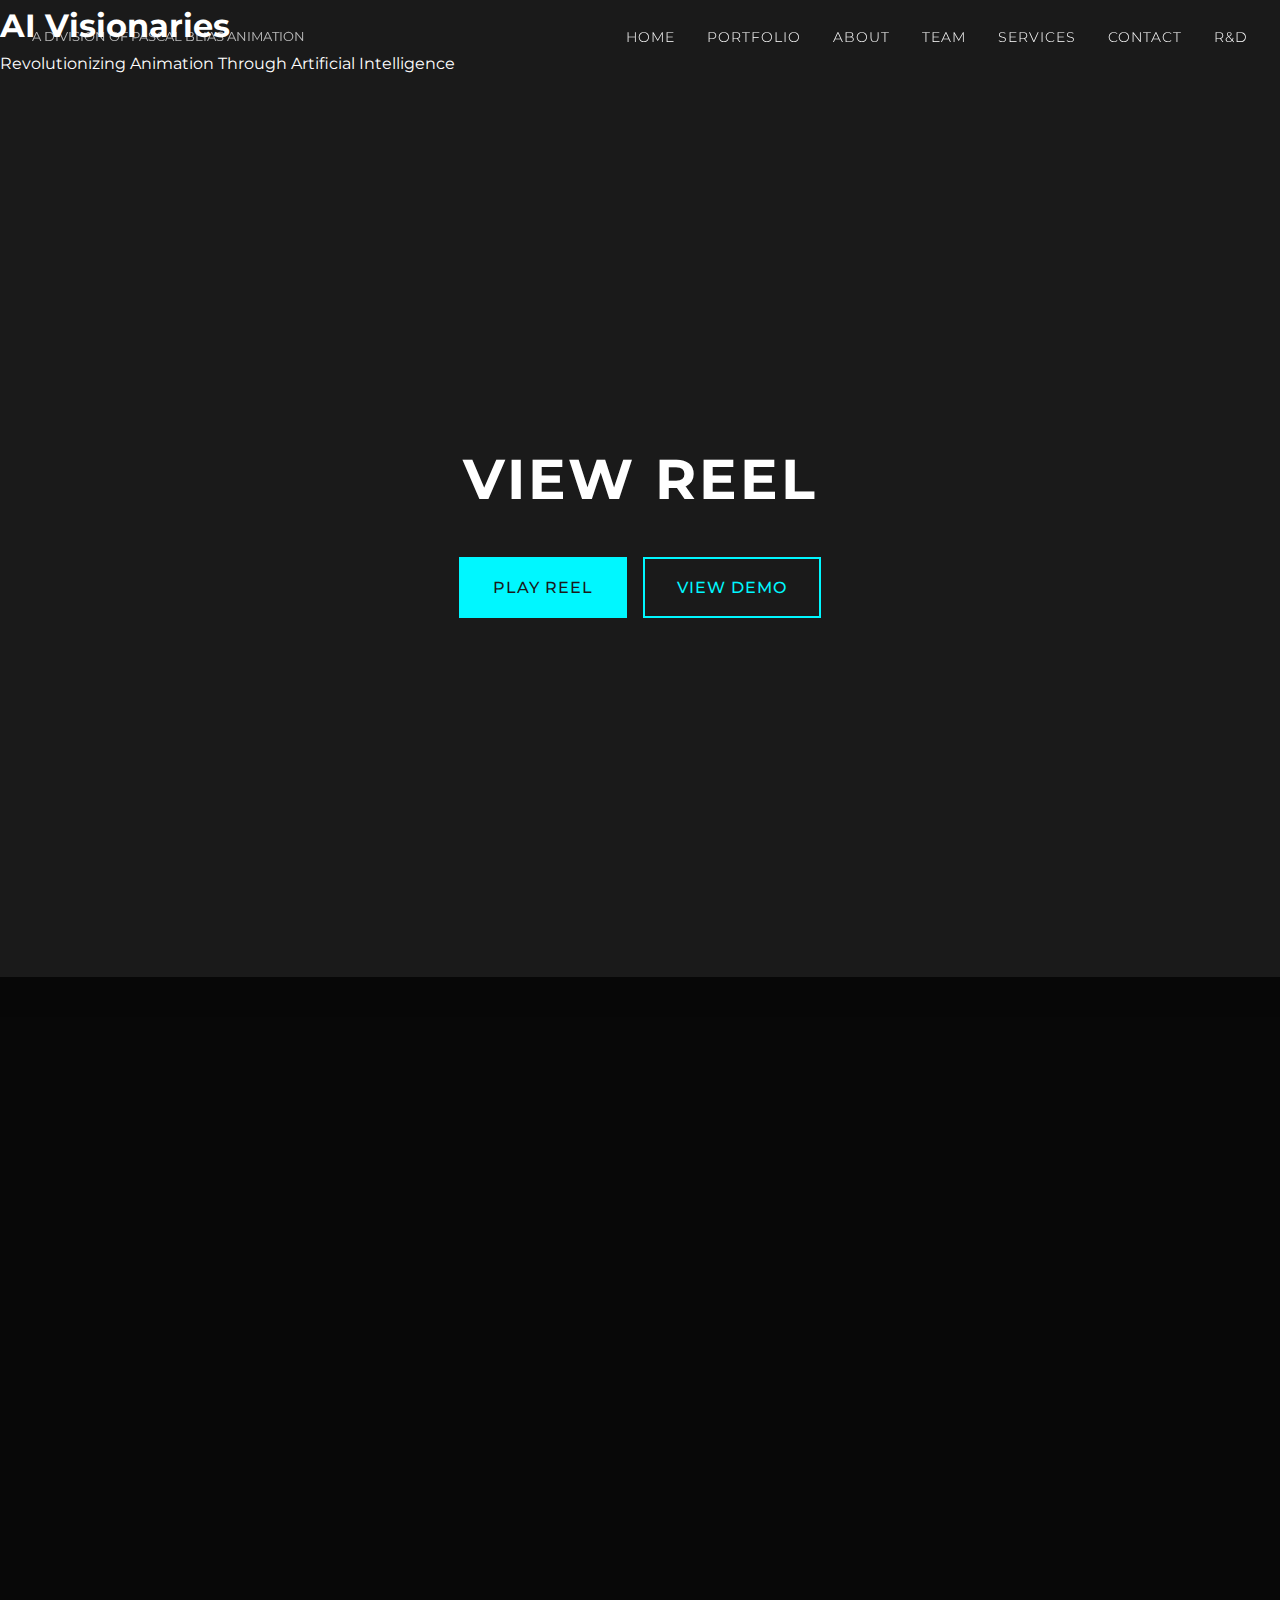
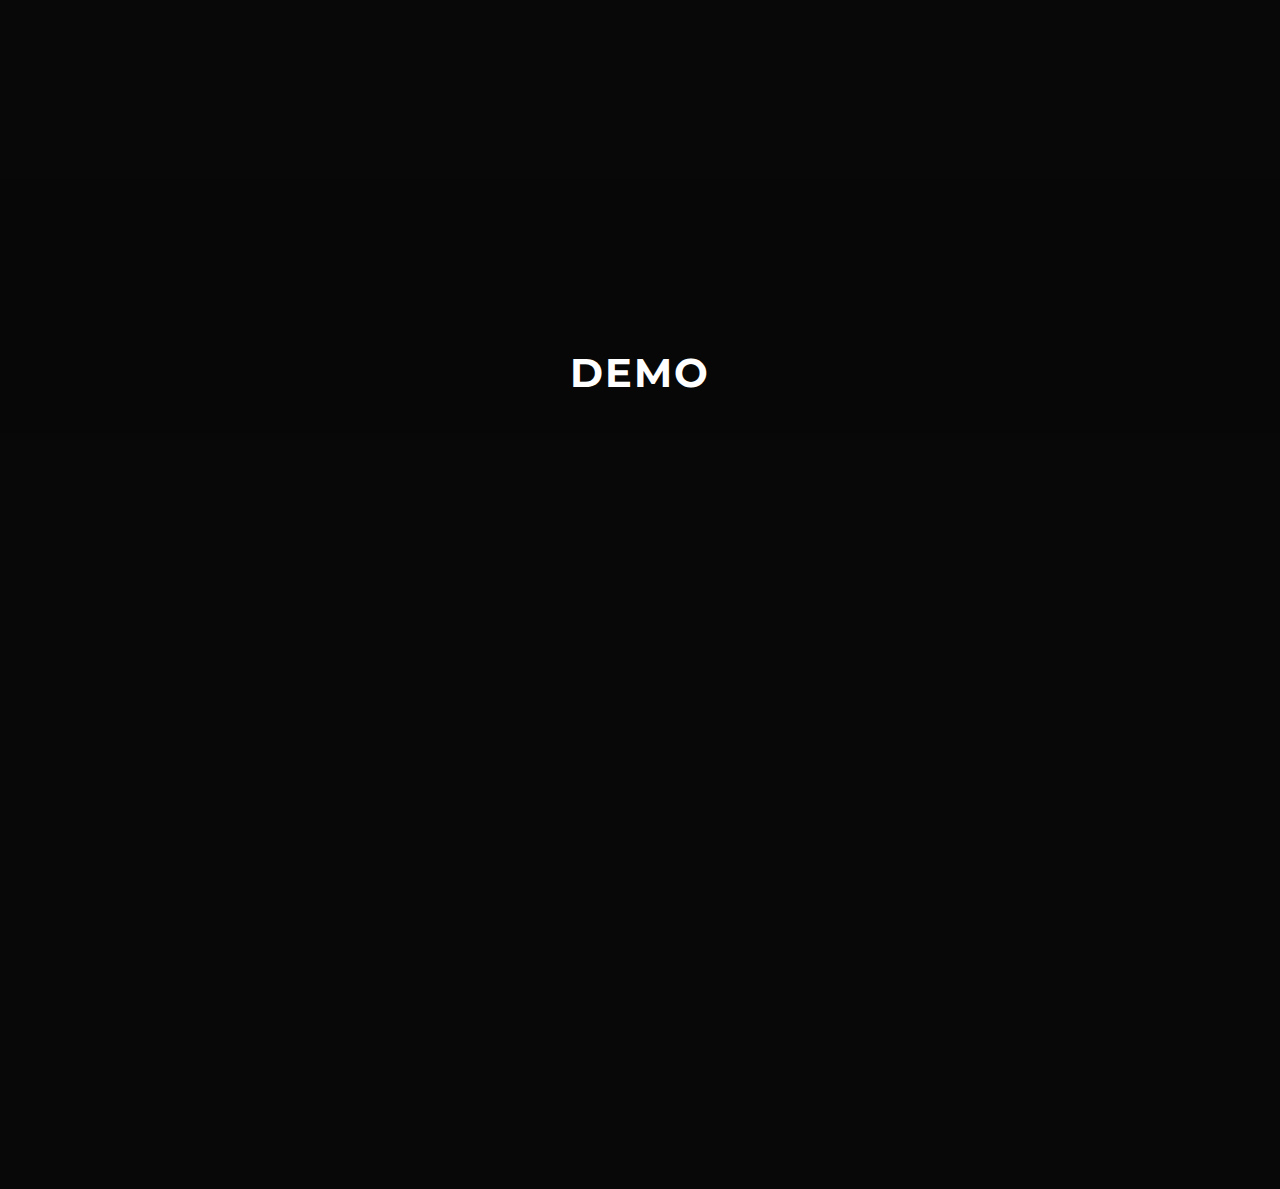
<file: index.html>
<!DOCTYPE html>
<html lang="en">
<head>
    <meta charset="UTF-8">
    <meta name="viewport" content="width=device-width, initial-scale=1.0">
    <title>AI Visionaries</title>
    <link rel="stylesheet" href="styles.css">
    <link href="https://fonts.googleapis.com/css2?family=Montserrat:wght@300;400;600&display=swap" rel="stylesheet">
</head>
<body>
    <div class="overlay"></div>
    <!-- Navigation Bar -->
    <nav class="navbar">
        <div class="logo">
            <p class="subtitle">A Division of Pascal Blias Animation</p>
        </div>
        <ul class="nav-links">
            <li><a href="index.html">Home</a></li>
            <li><a href="portfolio.html">Portfolio</a></li>
            <li><a href="about.html">About</a></li>
            <li><a href="team.html">Team</a></li>
            <li><a href="services.html">Services</a></li>
            <li><a href="contact.html">Contact</a></li>
            <li><a href="rd.html">R&D</a></li>
        </ul>
        <div class="hamburger">
            <span></span>
            <span></span>
            <span></span>
        </div>
    </nav>

    <!-- Main Content -->
    <main>
        <!-- Main Heading Section -->
        <section class="main-heading">
            <h1>AI Visionaries</h1>
            <p>Revolutionizing Animation Through Artificial Intelligence</p>
            <div class="scroll-indicator"></div>
        </section>

        <div class="content-section">
            <!-- Hero Section -->
            <section class="hero">
                <div class="hero-content">
                    <h2>View REEL</h2>
                    <div class="cta-buttons">
                        <a href="#reel" class="btn btn-primary">Play Reel</a>
                        <a href="#demo" class="btn btn-secondary">View Demo</a>
                    </div>
                </div>
            </section>

            <!-- First Video Section (Full Width) -->
            <section id="reel" class="video-section full-width">
                <div class="video-container">
                    <iframe
                        src="https://www.youtube.com/shorts/QuYJLAdpxP4"
                        title="Main Reel"
                        frameborder="0"
                        allow="accelerometer; autoplay; clipboard-write; encrypted-media; gyroscope; picture-in-picture"
                        allowfullscreen>
                    </iframe>
                </div>
                <div class="video-overlay"></div>
            </section>

            <!-- Demo Section -->
            <section id="demo" class="video-section">
                <div class="section-header">
                    <h2>Demo</h2>
                </div>
                <div class="video-container">
                    <iframe
                        src="https://www.youtube.com/watch?v=cO_-H9_MdAA&ab_channel=MetaPuppet"
                        title="Demo Reel"
                        frameborder="0"
                        allow="accelerometer; autoplay; clipboard-write; encrypted-media; gyroscope; picture-in-picture"
                        allowfullscreen>
                    </iframe>
                </div>
                <div class="video-overlay"></div>
            </section>
        </div>
    </main>

    <script src="script.js"></script>
</body>
</html>
</file>
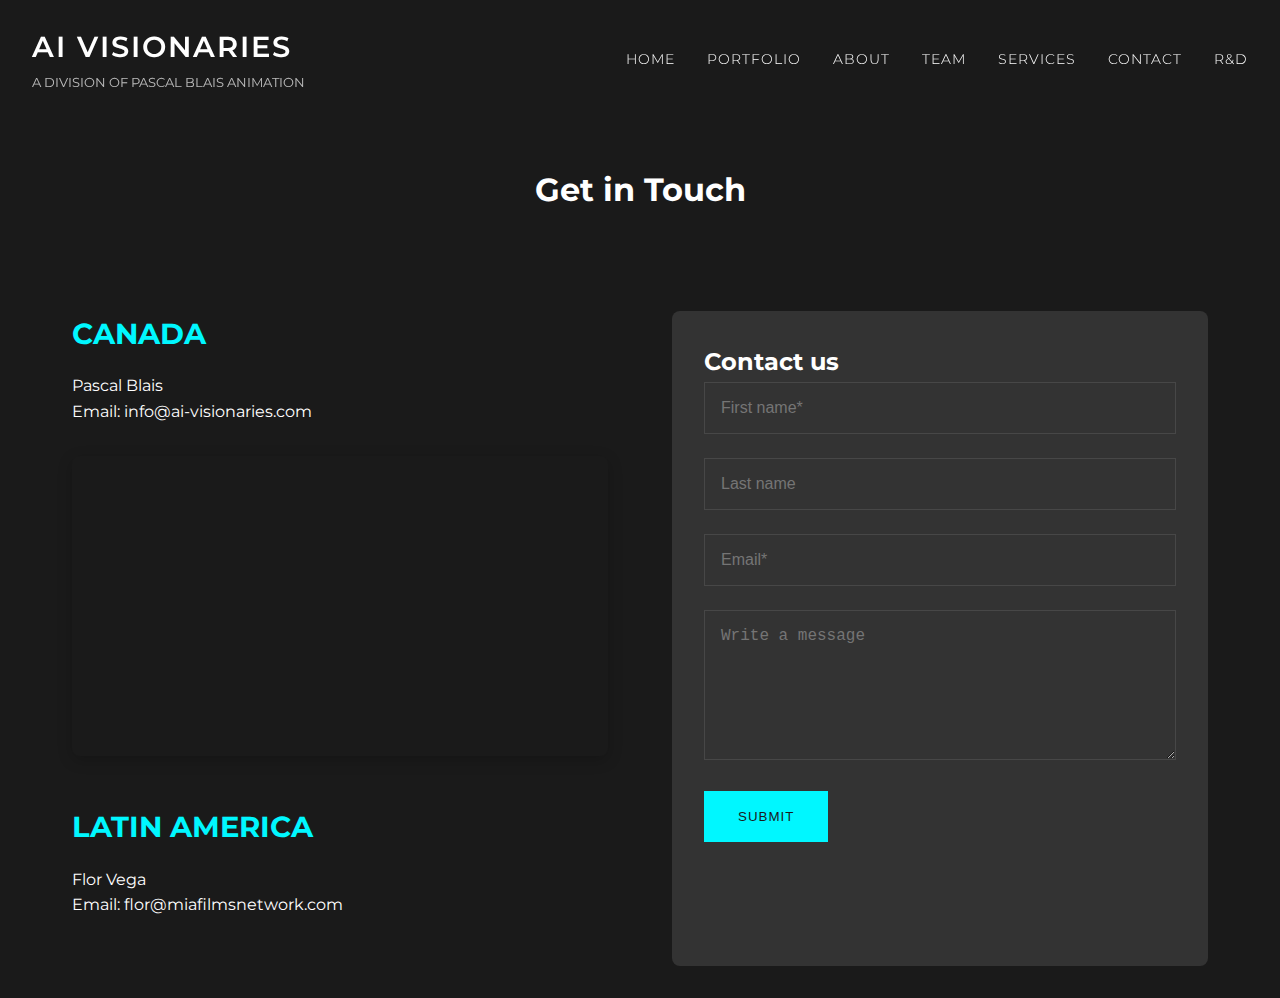
<file: contact.html>
<!DOCTYPE html>
<html lang="en">
<head>
    <meta charset="UTF-8">
    <meta name="viewport" content="width=device-width, initial-scale=1.0">
    <title>Contact - AI Visionaries</title>
    <link rel="stylesheet" href="styles.css">
    <link href="https://fonts.googleapis.com/css2?family=Montserrat:wght@300;400;600&display=swap" rel="stylesheet">
</head>
<body>
    <div class="overlay"></div>
    <!-- Navigation Bar -->
    <nav class="navbar">
        <div class="logo">
            <h1>AI Visionaries</h1>
            <p class="subtitle">A Division of Pascal Blais Animation</p>
        </div>
        <ul class="nav-links">
            <li><a href="index.html">Home</a></li>
            <li><a href="portfolio.html">Portfolio</a></li>
            <li><a href="about.html">About</a></li>
            <li><a href="team.html">Team</a></li>
            <li><a href="services.html">Services</a></li>
            <li><a href="contact.html">Contact</a></li>
            <li><a href="rd.html">R&D</a></li>
        </ul>
        <div class="hamburger">
            <span></span>
            <span></span>
            <span></span>
        </div>
    </nav>

    <main class="contact-page">
        <section class="contact-header">
            <h1>Get in Touch</h1>
        </section>

        <section class="contact-content">
            <div class="contact-info">
                <div class="region">
                    <h2>CANADA</h2>
                    <p>Pascal Blais</p>
                    <p>Email: <a href="mailto:info@ai-visionaries.com">info@ai-visionaries.com</a></p>
                    <div class="map-container">
                        <iframe
                            src="https://www.google.com/maps/embed?pb=!1m18!1m12!1m3!1d2796.3485376492847!2d-73.57772372374061!3d45.52145657107607!2m3!1f0!2f0!3f0!3m2!1i1024!2i768!4f13.1!3m3!1m2!1s0x4cc91bd49955b0b1%3A0x2c2603843a9627d7!2sPascal%20Blais%20Animation!5e0!3m2!1sen!2sus!4v1709774899811!5m2!1sen!2sus"
                            width="100%"
                            height="300"
                            style="border:0;"
                            allowfullscreen=""
                            loading="lazy"
                            referrerpolicy="no-referrer-when-downgrade">
                        </iframe>
                    </div>
                </div>

                <div class="region">
                    <h2>LATIN AMERICA</h2>
                    <p>Flor Vega</p>
                    <p>Email: <a href="mailto:flor@miafilmsnetwork.com">flor@miafilmsnetwork.com</a></p>
                </div>
            </div>

            <div class="contact-form">
                <h2>Contact us</h2>
                <form id="contactForm" action="#" method="POST">
                    <div class="form-group">
                        <input type="text" id="firstName" name="firstName" required placeholder="First name*">
                    </div>
                    <div class="form-group">
                        <input type="text" id="lastName" name="lastName" placeholder="Last name">
                    </div>
                    <div class="form-group">
                        <input type="email" id="email" name="email" required placeholder="Email*">
                    </div>
                    <div class="form-group">
                        <textarea id="message" name="message" placeholder="Write a message"></textarea>
                    </div>
                    <button type="submit" class="btn btn-primary">Submit</button>
                </form>
            </div>
        </section>
    </main>

    <script src="script.js"></script>
</body>
</html>
</file>
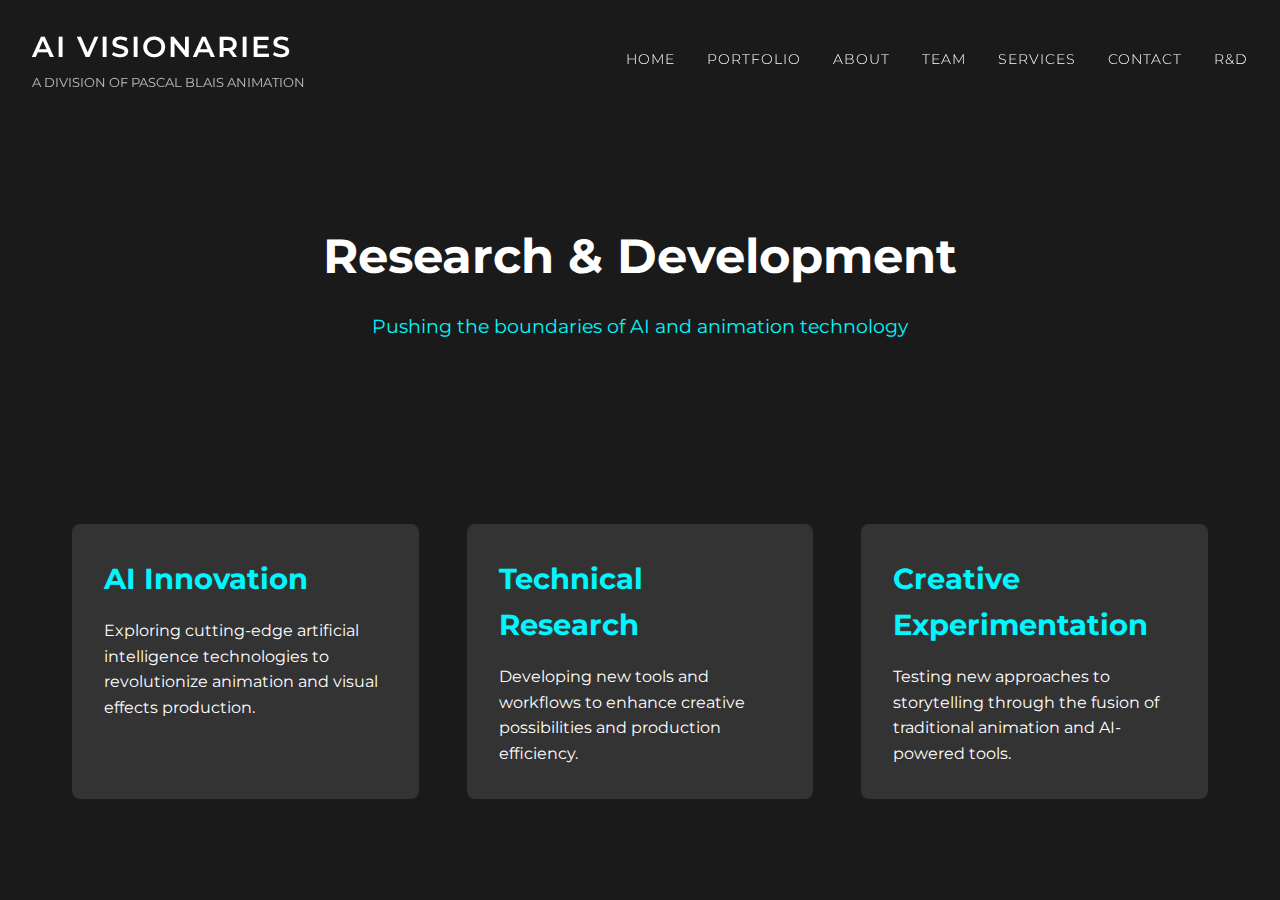
<file: rd.html>
<!DOCTYPE html>
<html lang="en">
<head>
    <meta charset="UTF-8">
    <meta name="viewport" content="width=device-width, initial-scale=1.0">
    <title>R&D - AI Visionaries</title>
    <link rel="stylesheet" href="styles.css">
    <link href="https://fonts.googleapis.com/css2?family=Montserrat:wght@300;400;600&display=swap" rel="stylesheet">
</head>
<body>
    <div class="overlay"></div>
    <!-- Navigation Bar -->
    <nav class="navbar">
        <div class="logo">
            <h1>AI Visionaries</h1>
            <p class="subtitle">A Division of Pascal Blais Animation</p>
        </div>
        <ul class="nav-links">
            <li><a href="index.html">Home</a></li>
            <li><a href="portfolio.html">Portfolio</a></li>
            <li><a href="about.html">About</a></li>
            <li><a href="team.html">Team</a></li>
            <li><a href="services.html">Services</a></li>
            <li><a href="contact.html">Contact</a></li>
            <li><a href="rd.html">R&D</a></li>
        </ul>
        <div class="hamburger">
            <span></span>
            <span></span>
            <span></span>
        </div>
    </nav>

    <main class="rd-page">
        <section class="rd-header">
            <h1>Research & Development</h1>
            <p>Pushing the boundaries of AI and animation technology</p>
        </section>

        <section class="rd-content">
            <div class="rd-grid">
                <div class="rd-item">
                    <h2>AI Innovation</h2>
                    <p>Exploring cutting-edge artificial intelligence technologies to revolutionize animation and visual effects production.</p>
                </div>
                <div class="rd-item">
                    <h2>Technical Research</h2>
                    <p>Developing new tools and workflows to enhance creative possibilities and production efficiency.</p>
                </div>
                <div class="rd-item">
                    <h2>Creative Experimentation</h2>
                    <p>Testing new approaches to storytelling through the fusion of traditional animation and AI-powered tools.</p>
                </div>
            </div>
        </section>
    </main>

    <script src="script.js"></script>
</body>
</html>
</file>
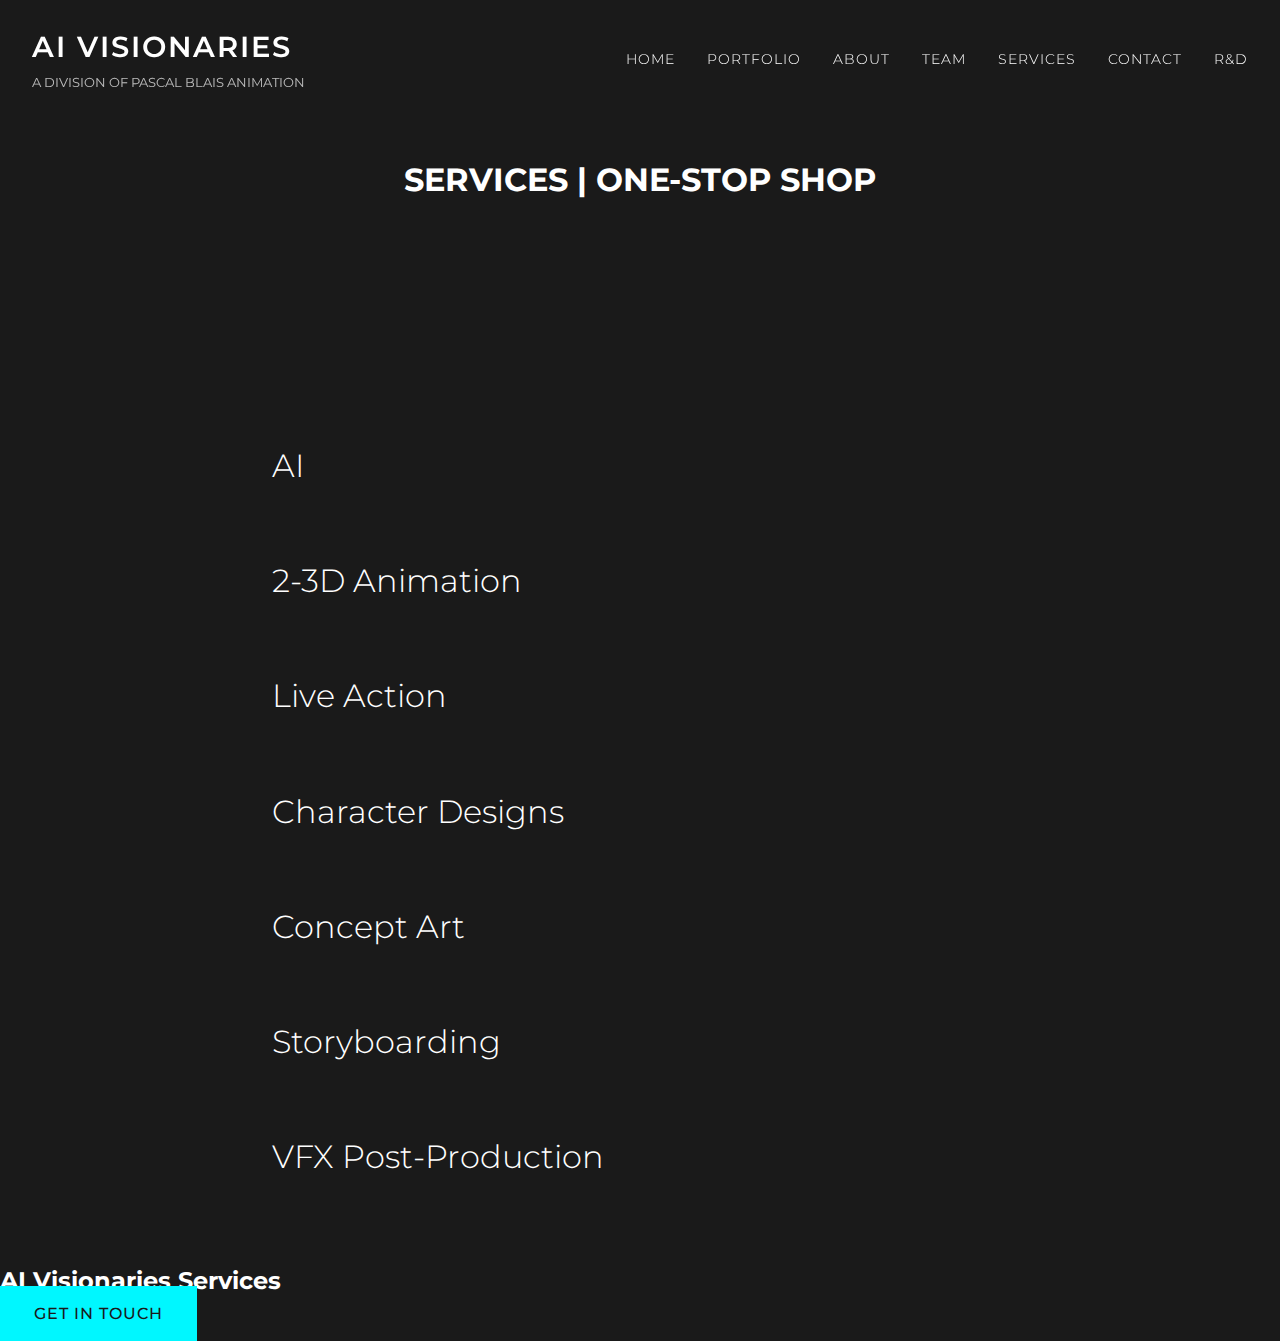
<file: services.html>
<!DOCTYPE html>
<html lang="en">
<head>
    <meta charset="UTF-8">
    <meta name="viewport" content="width=device-width, initial-scale=1.0">
    <title>Services - AI Visionaries</title>
    <link rel="stylesheet" href="styles.css">
    <link href="https://fonts.googleapis.com/css2?family=Montserrat:wght@300;400;600&display=swap" rel="stylesheet">
</head>
<body>
    <div class="overlay"></div>
    <!-- Navigation Bar -->
    <nav class="navbar">
        <div class="logo">
            <h1>AI Visionaries</h1>
            <p class="subtitle">A Division of Pascal Blais Animation</p>
        </div>
        <ul class="nav-links">
            <li><a href="index.html">Home</a></li>
            <li><a href="portfolio.html">Portfolio</a></li>
            <li><a href="about.html">About</a></li>
            <li><a href="team.html">Team</a></li>
            <li><a href="services.html">Services</a></li>
            <li><a href="contact.html">Contact</a></li>
            <li><a href="rd.html">R&D</a></li>
        </ul>
        <div class="hamburger">
            <span></span>
            <span></span>
            <span></span>
        </div>
    </nav>

    <main class="services-page">
        <section class="services-header">
            <h1>SERVICES | ONE-STOP SHOP</h1>
        </section>

        <section class="services-grid">
            <div class="service-item">
                <h2>AI</h2>
                <div class="service-line"></div>
            </div>
            <div class="service-item">
                <h2>2-3D Animation</h2>
                <div class="service-line"></div>
            </div>
            <div class="service-item">
                <h2>Live Action</h2>
                <div class="service-line"></div>
            </div>
            <div class="service-item">
                <h2>Character Designs</h2>
                <div class="service-line"></div>
            </div>
            <div class="service-item">
                <h2>Concept Art</h2>
                <div class="service-line"></div>
            </div>
            <div class="service-item">
                <h2>Storyboarding</h2>
                <div class="service-line"></div>
            </div>
            <div class="service-item">
                <h2>VFX Post-Production</h2>
                <div class="service-line"></div>
            </div>
        </section>

        <section class="services-cta">
            <h2>AI Visionaries Services</h2>
            <a href="contact.html" class="btn btn-primary">Get in Touch</a>
        </section>
    </main>

    <script src="script.js"></script>
</body>
</html>
</file>
<file: styles.css>
/* Reset and base styles */
* {
    margin: 0;
    padding: 0;
    box-sizing: border-box;
}

:root {
    --primary-color: #1a1a1a;
    --secondary-color: #333;
    --accent-color: #00f7ff;
    --text-color: #ffffff;
    --overlay-color: rgba(0, 0, 0, 0.7);
}

body {
    font-family: 'Montserrat', sans-serif;
    line-height: 1.6;
    background-color: var(--primary-color);
    color: var(--text-color);
    overflow-x: hidden;
}

/* Navigation Bar */
.navbar {
    position: fixed;
    top: 0;
    left: 0;
    width: 100%;
    padding: 1.5rem 2rem;
    background-color: transparent;
    display: flex;
    justify-content: space-between;
    align-items: center;
    z-index: 1000;
    transition: background-color 0.3s ease;
}

.navbar.scrolled {
    background-color: var(--primary-color);
    box-shadow: 0 2px 10px rgba(0, 0, 0, 0.3);
}

.logo {
    text-transform: uppercase;
}

.logo h1 {
    font-size: 1.8rem;
    font-weight: 600;
    letter-spacing: 2px;
    margin-bottom: 0.2rem;
}

.logo .subtitle {
    font-size: 0.8rem;
    opacity: 0.7;
}

.nav-links {
    display: flex;
    list-style: none;
    gap: 2rem;
}

.nav-links a {
    text-decoration: none;
    color: var(--text-color);
    font-weight: 300;
    text-transform: uppercase;
    font-size: 0.9rem;
    letter-spacing: 1px;
    transition: color 0.3s ease;
}

.nav-links a:hover {
    color: var(--accent-color);
}

/* Hero Section */
.hero {
    height: 100vh;
    display: flex;
    align-items: center;
    justify-content: center;
    text-align: center;
    position: relative;
    background-color: var(--primary-color);
}

.hero-content {
    z-index: 2;
}

.hero h2 {
    font-size: 3.5rem;
    margin-bottom: 2rem;
    text-transform: uppercase;
    letter-spacing: 3px;
}

.cta-buttons {
    display: flex;
    gap: 1rem;
    justify-content: center;
}

.btn {
    padding: 1rem 2rem;
    text-decoration: none;
    text-transform: uppercase;
    font-weight: 500;
    letter-spacing: 1px;
    transition: all 0.3s ease;
    border: 2px solid transparent;
}

.btn-primary {
    background-color: var(--accent-color);
    color: var(--primary-color);
}

.btn-secondary {
    border-color: var(--accent-color);
    color: var(--accent-color);
}

.btn:hover {
    transform: translateY(-2px);
    box-shadow: 0 5px 15px rgba(0, 247, 255, 0.3);
}

/* Video Sections */
.video-section {
    position: relative;
    width: 100%;
    margin-top: 0;
    background-color: var(--primary-color);
}

.video-section.full-width {
    height: 100vh;
    overflow: hidden;
}

.video-container {
    position: relative;
    width: 100%;
    height: 100%;
    overflow: hidden;
}

.video-container iframe {
    position: absolute;
    top: 50%;
    left: 50%;
    width: 100%;
    height: 100%;
    transform: translate(-50%, -50%);
    pointer-events: none; /* Prevents clicking on video */
}

/* For 16:9 aspect ratio on demo section */
#demo .video-container {
    padding-top: 56.25%;
    height: auto;
}

#demo .video-container iframe {
    position: absolute;
    top: 0;
    left: 0;
    width: 100%;
    height: 100%;
    transform: none;
}

.video-overlay {
    position: absolute;
    top: 0;
    left: 0;
    width: 100%;
    height: 100%;
    background-color: var(--overlay-color);
    pointer-events: none;
}

.section-header {
    position: relative;
    z-index: 2;
    padding: 4rem 2rem;
    text-align: center;
}

.section-header h2 {
    font-size: 2.5rem;
    text-transform: uppercase;
    letter-spacing: 2px;
}

/* Hamburger Menu */
.hamburger {
    display: none;
    flex-direction: column;
    gap: 6px;
    cursor: pointer;
    z-index: 1000;
}

.hamburger span {
    width: 25px;
    height: 2px;
    background-color: var(--text-color);
    transition: all 0.3s ease;
}

/* Responsive Design */
@media (max-width: 768px) {
    .nav-links {
        display: none;
        position: fixed;
        top: 0;
        left: 0;
        width: 100%;
        height: 100vh;
        background-color: var(--primary-color);
        padding: 6rem 2rem;
        flex-direction: column;
        align-items: center;
        gap: 2rem;
    }

    .nav-links.active {
        display: flex;
    }

    .hamburger {
        display: flex;
    }

    .hero h2 {
        font-size: 2.5rem;
    }

    .cta-buttons {
        flex-direction: column;
    }

    .video-section.full-width {
        height: 60vh;
    }

    #demo .video-container {
        padding-top: 75%; /* Adjust aspect ratio for mobile */
    }
}

/* Portfolio Page */
.portfolio-page {
    padding-top: 100px;
}

.portfolio-grid {
    display: grid;
    grid-template-columns: repeat(auto-fit, minmax(300px, 1fr));
    gap: 2rem;
    padding: 2rem;
}

.portfolio-item {
    position: relative;
    overflow: hidden;
    aspect-ratio: 16/9;
}

.portfolio-item img {
    width: 100%;
    height: 100%;
    object-fit: cover;
    transition: transform 0.3s ease;
}

.portfolio-overlay {
    position: absolute;
    bottom: 0;
    left: 0;
    width: 100%;
    padding: 1.5rem;
    background: linear-gradient(transparent, rgba(0,0,0,0.8));
    transform: translateY(100%);
    transition: transform 0.3s ease;
}

.portfolio-item:hover .portfolio-overlay {
    transform: translateY(0);
}

.portfolio-item:hover img {
    transform: scale(1.05);
}

.portfolio-overlay h3 {
    color: var(--text-color);
    font-size: 1.2rem;
    font-weight: 400;
}

/* About Page */
.hero-quote {
    height: 80vh;
    display: flex;
    flex-direction: column;
    justify-content: center;
    align-items: center;
    text-align: center;
    padding: 2rem;
}

.hero-quote h1 {
    font-size: 3rem;
    max-width: 800px;
    margin-bottom: 2rem;
}

.about-content {
    padding: 4rem 2rem;
    max-width: 800px;
    margin: 0 auto;
}

.about-content h2 {
    font-size: 2.5rem;
    margin-bottom: 2rem;
}

.about-content p {
    margin-bottom: 1.5rem;
    font-size: 1.1rem;
    line-height: 1.8;
}

.partners {
    padding: 4rem 2rem;
    background-color: var(--secondary-color);
}

.partner-logos {
    display: grid;
    grid-template-columns: repeat(auto-fit, minmax(250px, 1fr));
    gap: 3rem;
    margin: 3rem 0;
}

.partner {
    text-align: center;
}

.partner img {
    width: 200px;
    height: 200px;
    object-fit: cover;
    margin-bottom: 1rem;
}

/* Team Page */
.team-header {
    height: 50vh;
    display: flex;
    align-items: center;
    justify-content: center;
    text-align: center;
    padding: 2rem;
}

.team-header h1 {
    font-size: 3rem;
    max-width: 800px;
}

.team-grid {
    display: grid;
    grid-template-columns: repeat(auto-fit, minmax(250px, 1fr));
    gap: 3rem;
    padding: 4rem 2rem;
}

.team-member {
    text-align: center;
}

.team-member img {
    width: 200px;
    height: 200px;
    border-radius: 50%;
    object-fit: cover;
    margin-bottom: 1.5rem;
}

.member-info h3 {
    font-size: 1.5rem;
    margin-bottom: 0.5rem;
}

.member-info p {
    color: var(--accent-color);
    font-size: 1rem;
}

/* Services Page */
.services-header {
    height: 40vh;
    display: flex;
    align-items: center;
    justify-content: center;
    text-align: center;
}

.services-grid {
    display: grid;
    gap: 2rem;
    padding: 4rem 2rem;
    max-width: 800px;
    margin: 0 auto;
}

.service-item {
    position: relative;
    padding: 1rem 0;
}

.service-line {
    position: absolute;
    bottom: 0;
    left: 0;
    width: 100%;
    height: 1px;
    background-color: var(--accent-color);
    transform: scaleX(0);
    transform-origin: left;
    transition: transform 0.3s ease;
}

.service-item:hover .service-line {
    transform: scaleX(1);
}

.service-item h2 {
    font-size: 2rem;
    font-weight: 300;
}

/* Contact Page */
.contact-page {
    padding-top: 100px;
}

.contact-header {
    text-align: center;
    padding: 4rem 2rem;
}

.contact-content {
    display: grid;
    grid-template-columns: 1fr 1fr;
    gap: 4rem;
    padding: 2rem;
    max-width: 1200px;
    margin: 0 auto;
}

.contact-info .region {
    margin-bottom: 3rem;
}

.contact-info h2 {
    font-size: 1.8rem;
    margin-bottom: 1rem;
    color: var(--accent-color);
}

.contact-info a {
    color: var(--text-color);
    text-decoration: none;
    transition: color 0.3s ease;
}

.contact-info a:hover {
    color: var(--accent-color);
}

.contact-form {
    background-color: var(--secondary-color);
    padding: 2rem;
    border-radius: 8px;
}

.form-group {
    margin-bottom: 1.5rem;
}

.form-group input,
.form-group textarea {
    width: 100%;
    padding: 1rem;
    background-color: transparent;
    border: 1px solid rgba(255, 255, 255, 0.1);
    color: var(--text-color);
    font-size: 1rem;
    transition: border-color 0.3s ease;
}

.form-group textarea {
    height: 150px;
    resize: vertical;
}

.form-group input:focus,
.form-group textarea:focus {
    outline: none;
    border-color: var(--accent-color);
}

/* Contact Page Updates */
.map-container {
    margin-top: 2rem;
    border-radius: 8px;
    overflow: hidden;
    box-shadow: 0 4px 15px rgba(0, 0, 0, 0.2);
}

.map-container iframe {
    display: block;
    filter: grayscale(1) invert(0.9);
    transition: filter 0.3s ease;
}

.map-container iframe:hover {
    filter: grayscale(0) invert(0);
}

/* Update responsive design for map */
@media (max-width: 768px) {
    .hero-quote h1 {
        font-size: 2rem;
    }

    .contact-content {
        grid-template-columns: 1fr;
    }

    .team-member img {
        width: 150px;
        height: 150px;
    }

    .service-item h2 {
        font-size: 1.5rem;
    }

    .map-container {
        margin-top: 1.5rem;
    }
    
    .map-container iframe {
        height: 250px;
    }
}

/* R&D Page */
.rd-page {
    padding-top: 100px;
}

.rd-header {
    height: 40vh;
    display: flex;
    flex-direction: column;
    align-items: center;
    justify-content: center;
    text-align: center;
    padding: 2rem;
}

.rd-header h1 {
    font-size: 3rem;
    margin-bottom: 1rem;
}

.rd-header p {
    font-size: 1.2rem;
    color: var(--accent-color);
}

.rd-content {
    padding: 4rem 2rem;
    max-width: 1200px;
    margin: 0 auto;
}

.rd-grid {
    display: grid;
    grid-template-columns: repeat(auto-fit, minmax(300px, 1fr));
    gap: 3rem;
}

.rd-item {
    background-color: var(--secondary-color);
    padding: 2rem;
    border-radius: 8px;
    transition: transform 0.3s ease;
}

.rd-item:hover {
    transform: translateY(-5px);
}

.rd-item h2 {
    font-size: 1.8rem;
    margin-bottom: 1rem;
    color: var(--accent-color);
}

.rd-item p {
    line-height: 1.6;
}

/* Update Responsive Design */
@media (max-width: 768px) {
    .rd-header h1 {
        font-size: 2rem;
    }

    .rd-header p {
        font-size: 1rem;
    }

    .rd-item {
        padding: 1.5rem;
    }

    .rd-item h2 {
        font-size: 1.5rem;
    }
}
</file>
